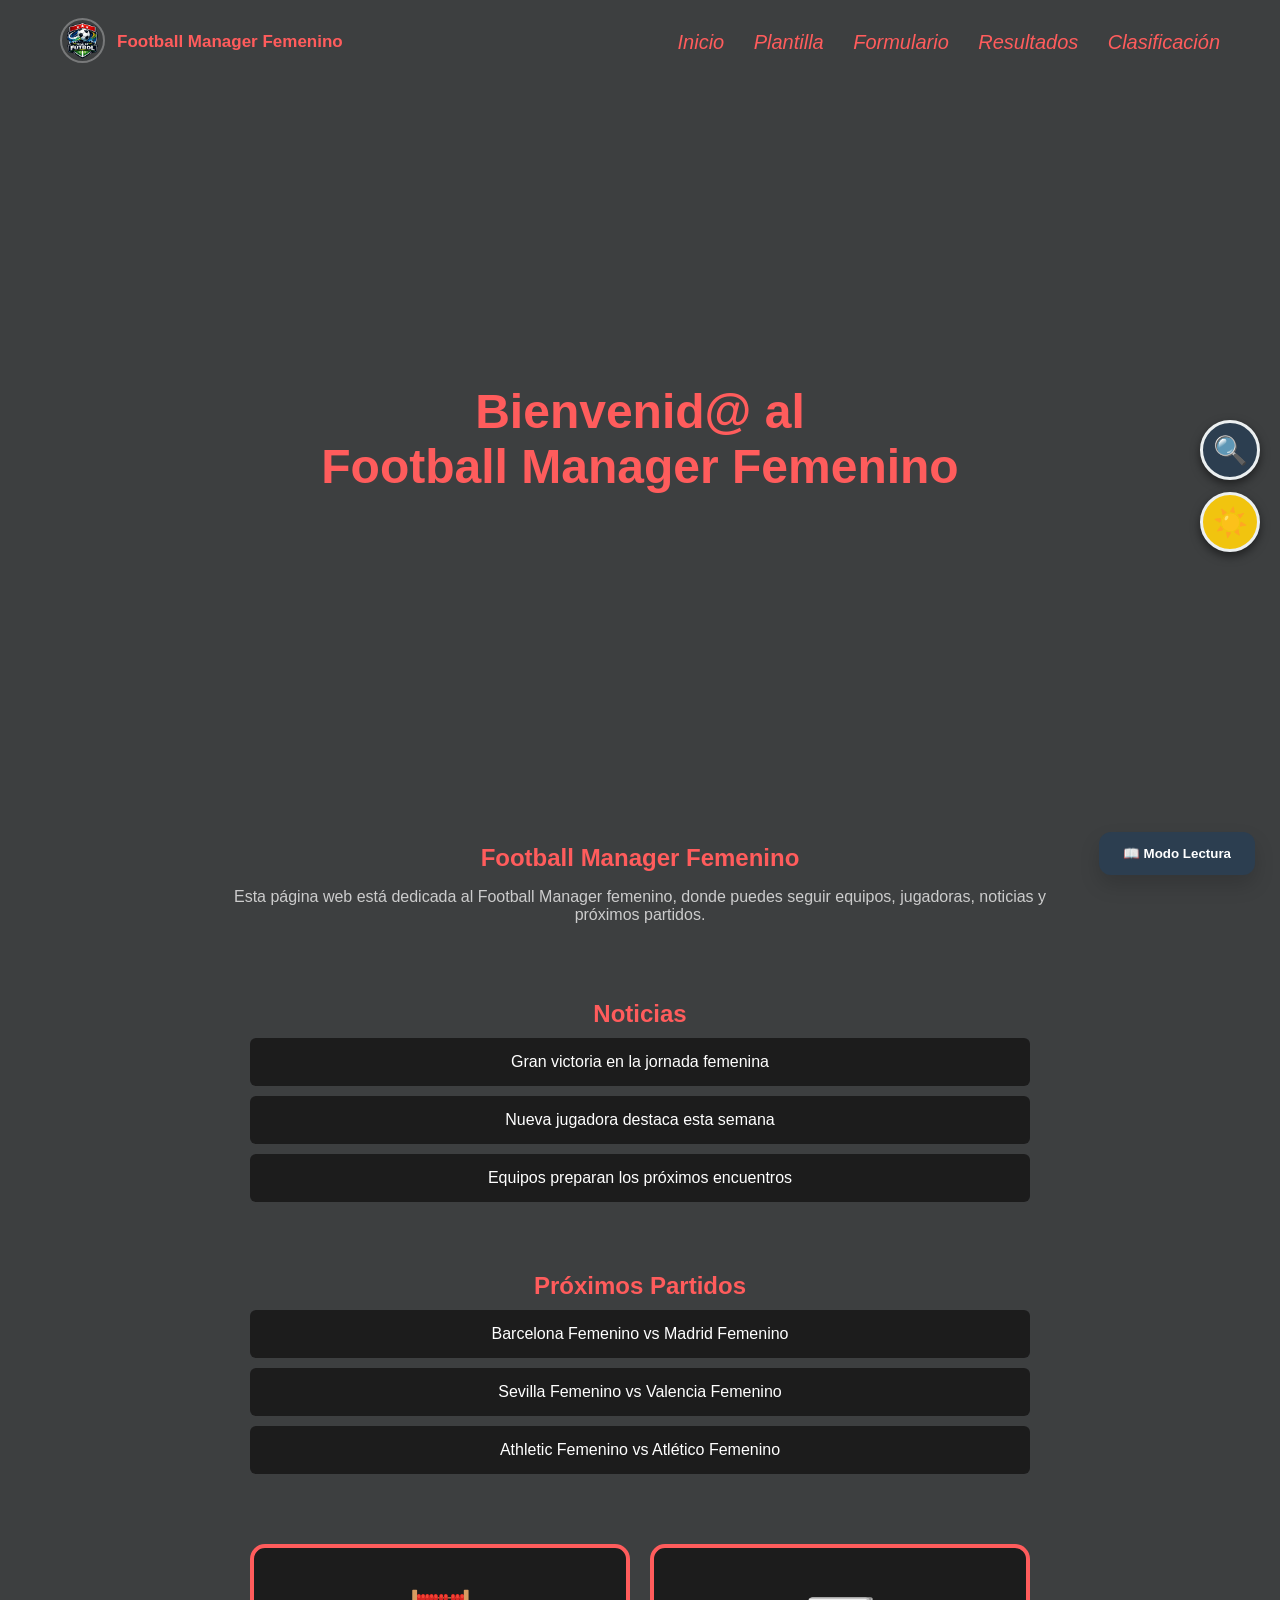
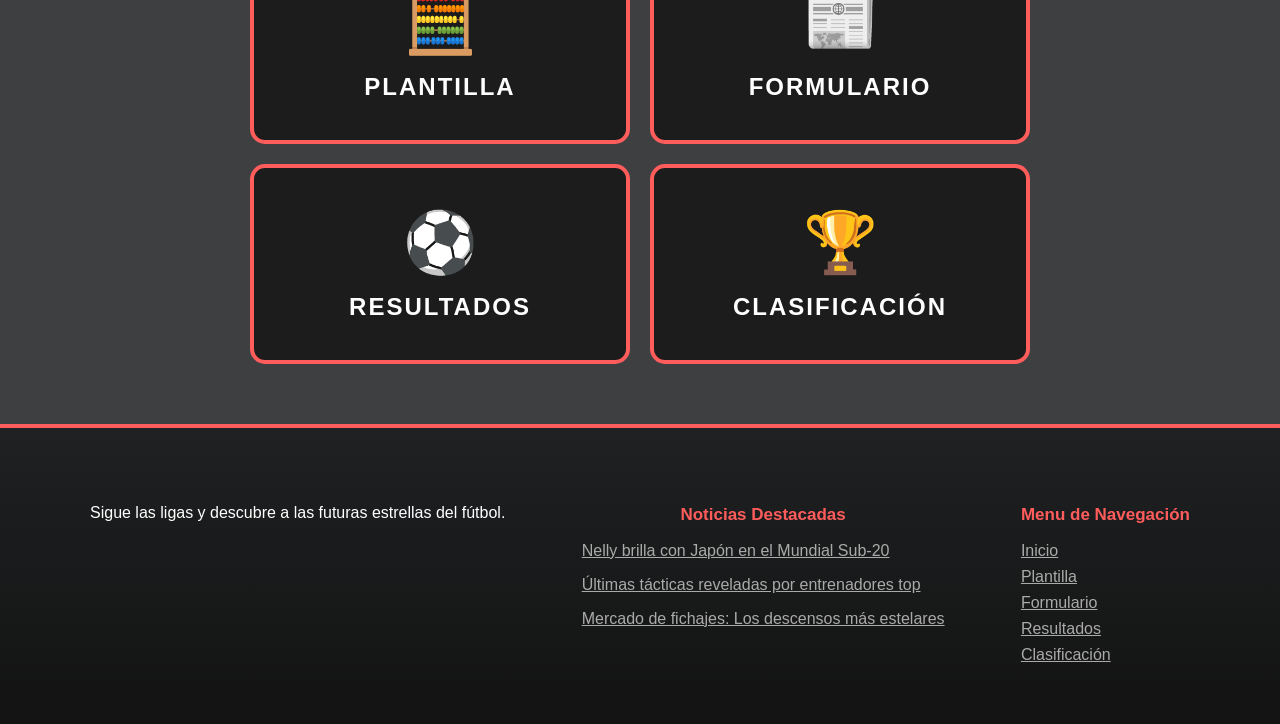
<file: index.html>
<!DOCTYPE html>
<html lang="es">
    <head>
        <meta charset="UTF-8">
        <title>Football League</title>
        <link rel="stylesheet" href="Css/Global.css">
    </head>

    <body>
        <header class="navbar">
            <div class="logo">
                <a href="index.html">
                    <img src="Imagenes/logo/Logo_de_liga.png" alt="Logo Liga">
                </a>
                <div>
                    <h3>Football Manager Femenino</h3>
                </div>
            </div>
            <nav>
                <a href="index.html">Inicio</a>
                <a href="Html/plantilla.html">Plantilla</a>
                <a href="Html/formulario.html">Formulario</a>
                <a href="Html/resultados.html">Resultados</a>
                <a href="Html/clasificacion.html">Clasificación</a>
            </nav>
        </header>

        <section class="inicio">
            <div class="inicio-contenido">
                <h1>
                    Bienvenid@ al<br>
                    <span>Football </span>Manager Femenino
                </h1>
            </div>
        </section>

        <main>
            <section>
                <h2>Football Manager Femenino</h2>
                <p>
                    Esta página web está dedicada al Football Manager femenino,
                    donde puedes seguir equipos, jugadoras, noticias y próximos partidos.
                </p>
            </section>

            <section>
                <h2>Noticias</h2>
                <div class="caja">Gran victoria en la jornada femenina</div>
                <div class="caja">Nueva jugadora destaca esta semana</div>
                <div class="caja">Equipos preparan los próximos encuentros</div>
            </section>

            <section>
                <h2>Próximos Partidos</h2>
                <div class="caja">Barcelona Femenino vs Madrid Femenino</div>
                <div class="caja">Sevilla Femenino vs Valencia Femenino</div>
                <div class="caja">Athletic Femenino vs Atlético Femenino</div>
            </section>

                <section class="menu-simplificado">
                    <a href="Html/plantilla.html" class="btn-acceso">
                        <span class="icon-grande">🧮</span>
                        <span class="texto-boton">PLANTILLA</span>
                    </a>
                    <a href="Html/formulario.html" class="btn-acceso">
                        <span class="icon-grande">📰</span>
                        <span class="texto-boton">FORMULARIO</span>
                    </a>
                    <a href="Html/resultados.html" class="btn-acceso">
                        <span class="icon-grande">⚽</span>
                        <span class="texto-boton">RESULTADOS</span>
                    </a>
                    <a href="Html/clasificacion.html" class="btn-acceso">
                        <span class="icon-grande">🏆</span>
                        <span class="texto-boton">CLASIFICACIÓN</span>
                    </a>
                </section>
        </main>

        <footer class="footer">
            <div class="footer-grid">
                <div>
                    <p>Sigue las ligas y descubre a las futuras estrellas del fútbol.</p>
                </div>
                <div>
                    <h3>Noticias Destacadas</h3>
                    <a href="#"><p>Nelly brilla con Japón en el Mundial Sub-20</p></a>
                    <a href="#"><p>Últimas tácticas reveladas por entrenadores top</p></a>
                    <a href="#"><p>Mercado de fichajes: Los descensos más estelares</p></a>
                </div>
                <div>
                    <h3>Menu de Navegación</h3>
                    <a href="index.html">Inicio</a>
                    <a href="Html/plantilla.html">Plantilla</a>
                    <a href="Html/formulario.html">Formulario</a>
                    <a href="Html/resultados.html">Resultados</a>
                    <a href="Html/clasificacion.html">Clasificación</a>
                </div>
            </div>
        </footer>

        <button id="btn-lupa" class="lupa-toggle" title="Activar Lupa Óptica 2x">🔍</button>

        <div id="lupa-lente" class="lupa-lente">
            <div id="lupa-zoom-content" class="lupa-zoom-content"></div>
        </div>

        <button id="contrast-toggle" class="floating-btn" aria-label="Cambiar contraste">
            <span class="icon">☀️</span>
        </button>

        <script src="JavaScript/accesibilidad.js"></script>
    </body>
</html>
</file>
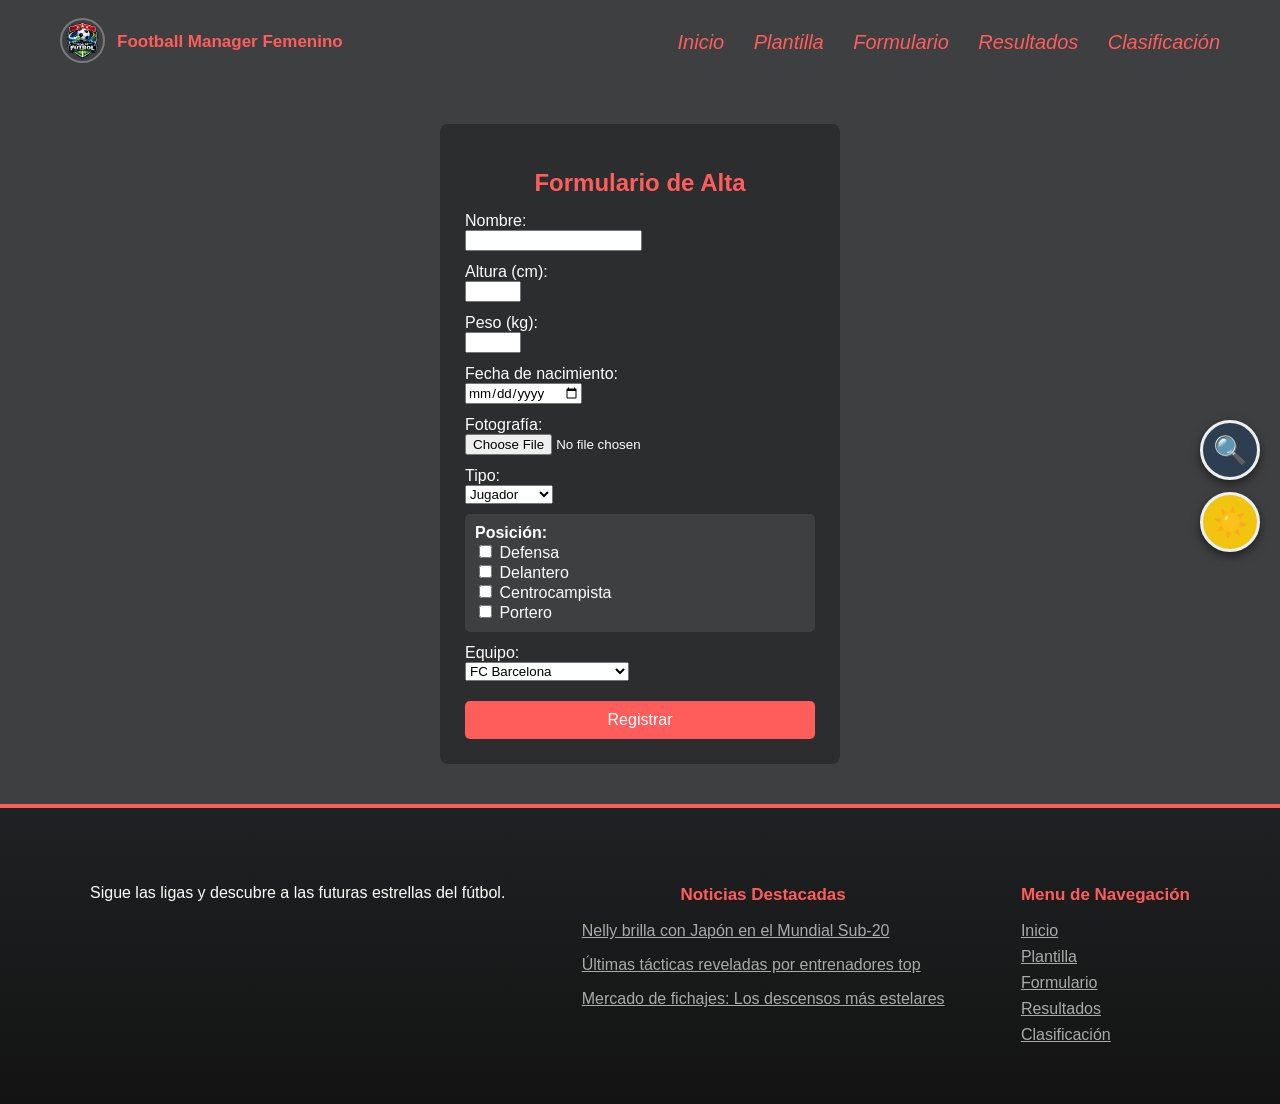
<file: Html/formulario.html>
<!DOCTYPE html>
<html lang="es">
<head>
    <meta charset="UTF-8">
    <title>Formulario de Alta</title>
    <link rel="stylesheet" href="../Css/Global.css">
</head>

<body>

    <div id="main-header"></div>


<div class="formulario">
    <h2>Formulario de Alta</h2>

    <form>

        <label>Nombre:</label>
        <input type="text" required>

        <label>Altura (cm):</label>
        <input type="number" min="100" max="250" required>

        <label>Peso (kg):</label>
        <input type="number" min="30" max="200" required>

        <label>Fecha de nacimiento:</label>
        <input type="date" required>

        <label>Fotografía:</label>
        <input type="file" accept="image/*">

        <label>Tipo:</label>
        <select id="tipo">
            <option value="jugador">Jugador</option>
            <option value="entrenador">Entrenador</option>
        </select>

        <div id="posiciones">
            <strong>Posición:</strong><br>
            <input type="checkbox"> Defensa<br>
            <input type="checkbox"> Delantero<br>
            <input type="checkbox"> Centrocampista<br>
            <input type="checkbox"> Portero
        </div>

        <label>Equipo:</label>
        <select id="equipos"></select>

        <button type="submit">Registrar</button>

    </form>
</div>

<div id="main-footer"></div>

<button id="btn-lupa" class="lupa-toggle" title="Activar Lupa Óptica 2x">🔍</button>

        <div id="lupa-lente" class="lupa-lente">
            <div id="lupa-zoom-content" class="lupa-zoom-content"></div>
        </div>

        <button id="contrast-toggle" class="floating-btn" aria-label="Cambiar contraste">
            <span class="icon">☀️</span>
        </button>

<script src="../JavaScript/accesibilidad.js"></script>
<script src="../JavaScript/Formulario.js"></script>
<script src="../JavaScript/cargador.js"></script>

</body>
</html>
</file>
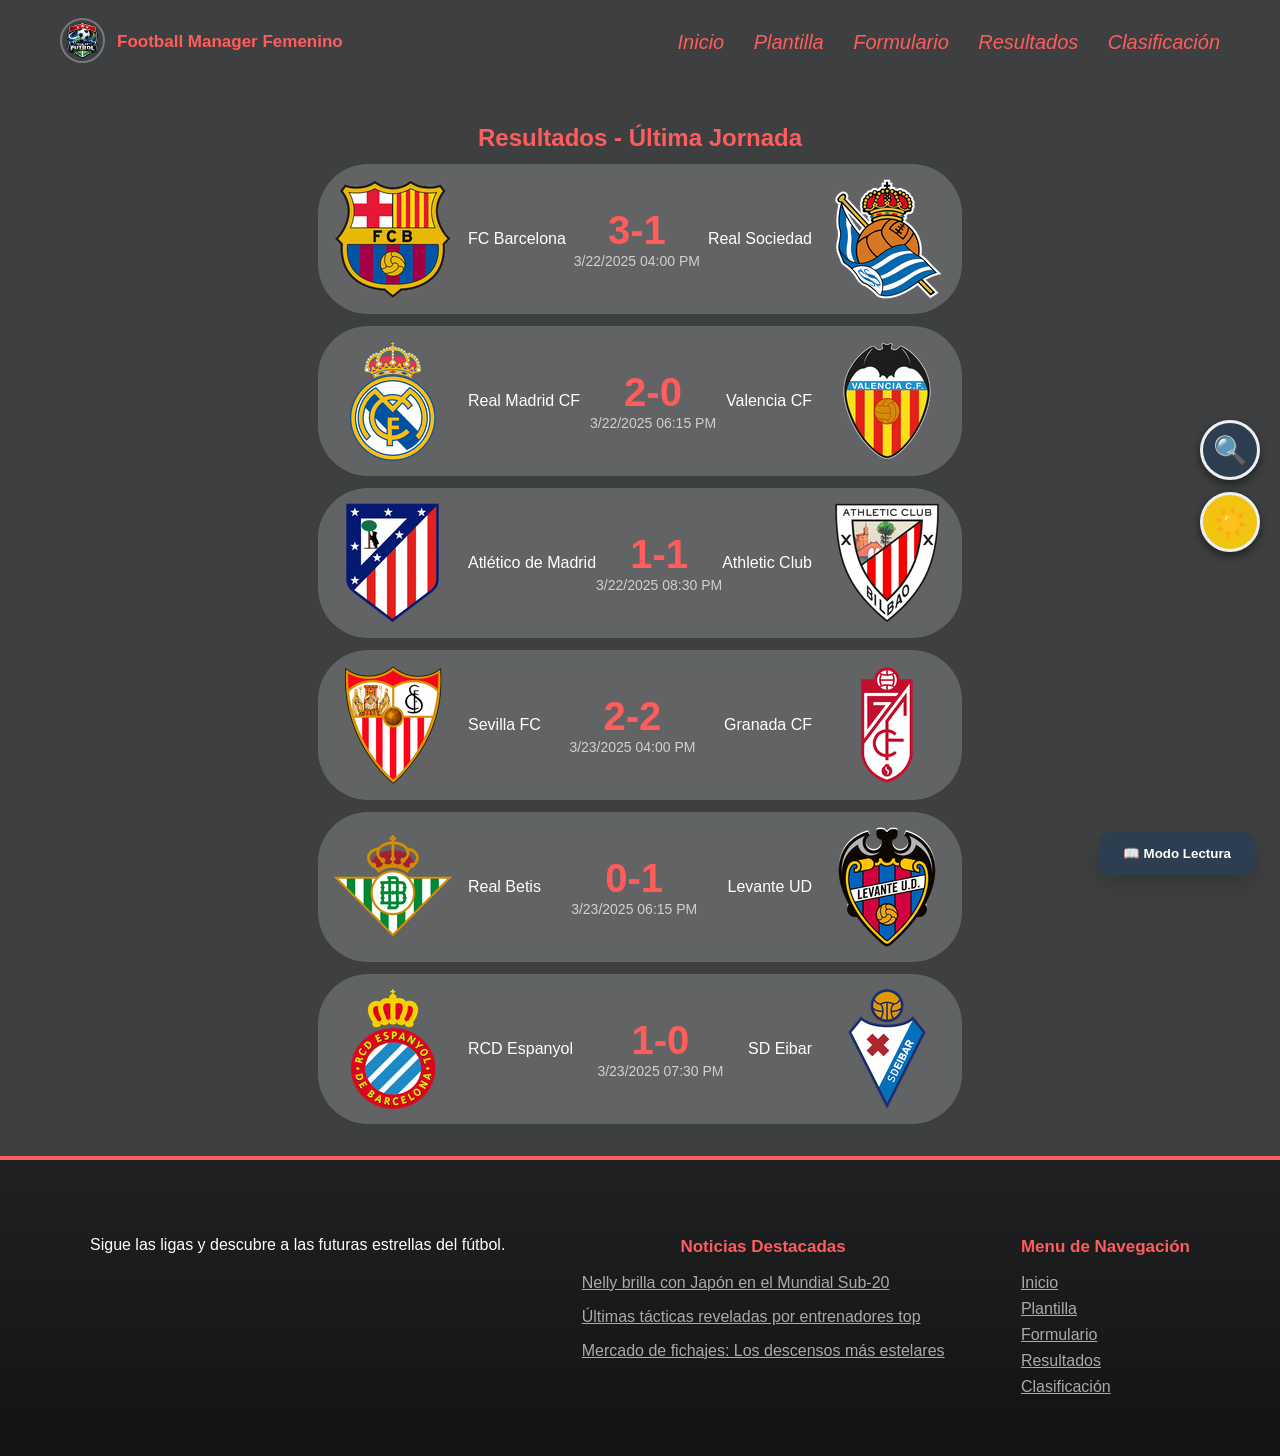
<file: Html/resultados.html>
<!DOCTYPE html>
<html lang="ca">
<head>
    <meta charset="UTF-8">
    <title>Resultados - Última Jornada</title>
    <link rel="stylesheet" href="../Css/Global.css">
</head>

<body>

    <div id="main-header"></div>

<main>
    <h2 id="titulo-seccion">
        Resultados - Última Jornada
    </h2>

    <div id="lista-partidos"></div>
</main>

<div id="main-footer"></div>

<button id="btn-lupa" class="lupa-toggle" title="Activar Lupa Óptica 2x">🔍</button>

        <div id="lupa-lente" class="lupa-lente">
            <div id="lupa-zoom-content" class="lupa-zoom-content"></div>
        </div>

        <button id="contrast-toggle" class="floating-btn" aria-label="Cambiar contraste">
            <span class="icon">☀️</span>
        </button>

<script src="../JavaScript/accesibilidad.js"></script>
<script src="../JavaScript/resultados.js"></script>
<script src="../JavaScript/cargador.js"></script>

</body>
</html>
</file>
<file: Css/Global.css>
body {
    font-family: Arial, sans-serif;
    background-color: #3d3f40;
    margin: 0;
    padding: 0;
    color: white;
    min-height: 100vh;
    display: flex;
    flex-direction: column;
}

h3 {
    text-align: center;
}

.navbar {
    display: flex;
    justify-content: space-between;
    align-items: center;
    padding: 15px 60px;
}

.logo {
    display: flex;
    align-items: center;
    gap: 12px;
}

.logo img {
    width: 45px;
    height: 45px;
    border-radius: 50%;
    object-fit: cover;
    border: 2px solid rgba(255,255,255,0.3);
}

nav a {
    margin-left: 25px;
    text-decoration: none;
    color: #ff5c5c;
    font-weight: 500;
    font-size: 20px;
    font-style: italic;
}

nav a:hover {
    color: #000000;
    font-weight: bolder;
}


.footer {
    background: linear-gradient(180deg, rgba(29,31,32,0.95), rgba(18,18,18,0.98));
    padding: 60px 24px;
    width: 100%;
    box-sizing: border-box;
    border-top: 4px solid #ff5c5c;
}

.footer-grid {
    display: flex;
    justify-content: space-between;
    max-width: 1100px;
    margin: auto;
    flex-wrap: wrap;
}

.footer a {
    display: block;
    color: #aaa;
    margin-top: 8px;
}

.footer a:hover {
    color: #fff;
}
/* Inicio*/

.inicio {
    position: relative;
    height: 700px;
    background: url("https://images.unsplash.com/photo-1679391029864-d46f366a456b?crop=entropy&cs=tinysrgb&fit=max&fm=jpg&q=80&w=1080")
    center/cover no-repeat;
    display: flex;
    align-items: center;
    justify-content: center;
    text-align: center;
}

.inicio-contenido {
    position: relative;
    max-width: 700px;
}

.inicio h1 {
    font-size: 48px;
}

h2 {
    text-align: center;
    margin-bottom: 10px;
}

section {
    padding: 20px;
    text-align: center;
}

section p {
    color: #ccc;
}

.caja {
    background: #1c1c1c;
    margin: 10px 20px;
    padding: 15px;
    width: auto;
    border-radius: 6px;
}

/* Plantilla */
* {
    box-sizing: border-box;
    font-family: Arial, Helvetica, sans-serif;
}

main {
    max-width: 900px;
    margin: auto;
    padding: 20px;
    flex: 1 0 auto;
}


h1 {
    text-align: center;
    color: #ff5c5c;
    margin-top: 30px;
    margin-bottom: 20px;
}

h2 {
    text-align: center;
    color: #ff5c5c;
}

h3 {
    text-align: center;
    color: #ff5c5c;
    font-size: 17px;
}


.equipo-fondo {
    border-radius: 10px;
    padding: 14px;
    margin: 30px 0 16px 0;
    box-shadow: 0 2px 6px rgba(0,0,0,0.25);
}

.escudo {
    display: flex;
    align-items: center;
    gap: 12px;
}

.escudo img {
    width: 60px;
    height: 60px;
    object-fit: contain;
    border-radius: 6px;
    border: 2px solid rgba(255,255,255,0.06);
}

.escudo p {
    font-size: 36px;
    font-weight: 700;
    color: #ff5c5c;
}

.entrenador {
    display: flex;
    align-items: center;
    gap: 10px;
    margin-top: 10px;
}

.entrenador img {
    width: 64px;
    height: 84px;
    border-radius: 40%;
    object-fit: cover;
    border: 2px solid rgba(255,255,255,0.06);
}

.entrenador p {
    font-size: 27px;
    font-weight: 600;
}


.jugadoras {
    display: flex;
    flex-wrap: wrap;
    gap: 10px;
    margin-top: 12px;
}

.jugadores {
    background: rgba(255,255,255,0.03);
    border-radius: 8px;
    padding: 10px;
    width: 32%;
    display: flex;
    gap: 8px;
    align-items: center;
}

.jugadores img {
    width: 50px;
    height: 50px;
    border-radius: 6px;
    object-fit: cover;
    border: 1px solid rgba(255,255,255,0.04);
}

.jugadores .info {
    display: flex;
    flex-direction: column;
}

.jugadores p {
    font-weight: 600;
    margin: 0;
}

.jugadores .nombre {
    font-size: 18px;
    color: #ff5c5c;
}

/*  Formulario */

.formulario {
  background-color: #2b2d2e;
  width: 400px;
  padding: 25px;
  border-radius: 8px;
  margin: 40px auto;
}

.formulario h2 {
  margin-bottom: 15px;
}

.formulario label {
  display: block;
  margin-top: 12px;
}

#posiciones {
  margin-top: 10px;
  padding: 10px;
  background-color: #3d3f40;
  border-radius: 5px;
}

.formulario button {
  margin-top: 20px;
  width: 100%;
  padding: 10px;
  background-color: #ff5c5c;
  border: none;
  color: white;
  font-size: 16px;
  border-radius: 5px;
  cursor: pointer;
}

.formulario button:hover {
  background-color: gray;
}

/*  Clasificacion */

table {
    width: 100%;
    border-collapse: collapse;
    background: #ffffff30;
    backdrop-filter: blur(12px);
    border-radius: 15px;
    overflow: hidden;
}

th {
    background: #ff5c5c;
    padding: 14px;
}

td {
    padding: 12px;
    text-align: center;
    border-bottom: 1px solid rgba(255,255,255,0.1);
}

tr:hover {
    background: rgba(255,255,255,0.05);
}

.equipo {
    display: flex;
    align-items: center;
    gap: 10px;
    justify-content: flex-start;
    padding-left: 10px;
}

.equipo img {
    width: 28px;
    height: 28px;
}

.pos {
    color: #E3DDD3;
    font-weight: bold;
}

.mejorejg {
    display: flex;
    flex-wrap: wrap;
    justify-content: center;
    gap: 20px;
    margin-top: 30px;
    margin-bottom: 30px;
}

.jugadora {
    background: #ffffff30;
    padding: 20px;
    border-radius: 15px;
    width: 270px;
    text-align: center;
    transition: 0.3s;
}

.foto-jugadora {
    width: 80px;
    height: 80px;
    border-radius: 50%;
    object-fit: cover;
    margin-bottom: 10px;
}

.escudo {
    height: 60px;
    width: auto;
    object-fit: contain;
    vertical-align: middle;
    margin-right: 10px;
}



/* Resultados*/

.partido {
    background: #ffffff30;
    backdrop-filter: blur(6px);
    border-radius: 50px;
    padding: 15px;
    margin: 12px auto;
    display: flex;
    justify-content: space-between;
    align-items: center;
}

.equip {
    display: flex;
    align-items: center;
    gap: 15px;
}

.resultado {
    font-size: 40px;
    font-weight: bold;
    color: #ff5c5c;
    text-align: center;
}

.data {
    font-size: 14px;
    opacity: 0.7;
}

/* ===============================================
   ESTILOS LUPA REAL OPTICA
   =============================================== */

   /* Botón flotante derecho (minimalista) */
.lupa-toggle {
    position: fixed;
    right: 20px;
    top: 50%;
    transform: translateY(-50%);
    z-index: 10000; /* Siempre por encima */
    width: 60px;
    height: 60px;
    border-radius: 50%;
    background: #2c3e50; /* Color profesional */
    color: white;
    border: 3px solid #ecf0f1;
    font-size: 28px;
    cursor: pointer;
    box-shadow: 0 4px 10px rgba(0,0,0,0.5);
    transition: all 0.3s ease;
    display: flex; align-items: center; justify-content: center;
}

.lupa-toggle:hover {
    transform: translateY(-50%) scale(1.1);
}

.lupa-toggle.active {
    background: #e74c3c; /* Rojo cuando está activa */
}

/* La Lente: Un círculo simple con borde y fondo blanco */
.lupa-lente {
    width: 250px;
    height: 250px;
    position: fixed; /* Mantiene la lupa pegada a la pantalla */
    left: -500px;    /* La saca de la vista inicial (adiós círculo blanco) */
    top: -500px;
    border: 4px solid #333;
    border-radius: 50%;
    overflow: hidden; 
    pointer-events: none; 
    display: none; 
    z-index: 9999;
    background: white; 
    box-shadow: 0 0 15px rgba(0,0,0,0.3);
}

/* El contenido que movemos internamente */
.lupa-zoom-content {
    position: absolute;
    transform-origin: 0 0; /* Punto de partida arriba-izquierda */
    transform: scale(2); /* NIVEL DE ZOOM: Ajusta a 1.5, 3, etc. */
    will-change: left, top;
}

/* ===============================================
   CAMBIAR MODO NOCHE/DIA
   =============================================== */

/* Estilo del botón flotante */
.floating-btn {
    position: fixed;
    right: 20px;
    top: 58%;
    transform: translateY(-50%);
    z-index: 10000; /* Siempre por encima */
    width: 60px;
    height: 60px;
    border-radius: 50%;
    background: #f1c40f; /* Color sol */
    color: white;
    border: 3px solid #ecf0f1;
    font-size: 28px;
    cursor: pointer;
    box-shadow: 0 4px 10px rgba(0,0,0,0.5);
    transition: all 0.3s ease;
    display: flex; align-items: center; justify-content: center;
}

/* --- MODO CLARO (Activado por el Sol) --- */
body.light-mode {
    background-color: #ffffff !important;
    color: #1a1a1a !important;
}

/* Forzamos que secciones, párrafos y títulos sean oscuros sobre el fondo blanco */
body.light-mode h1, 
body.light-mode h2, 
body.light-mode p, 
body.light-mode section p,
body.light-mode .caja {
    color: #1a1a1a !important;
    background-color: #f4f4f4 !important; /* Gris muy clarito para las cajas */
}

/* Ajuste para que el encabezado de bienvenida no se pierda */
body.light-mode .inicio h1 {
    color: #000 !important;
    text-shadow: none;
}

/* El botón cambia a un color más suave en modo claro */
body.light-mode #contrast-toggle {
    background-color: #333;
    color: #fff;
}

/* ===============================================
   BOTONES GRANDES
   =============================================== */

/* Contenedor principal que adapta los botones */
.menu-simplificado {
    display: flex;
    flex-wrap: wrap;
    gap: 20px;
    padding: 40px;
    justify-content: center;
    max-width: 1200px;
    margin: 0 auto;
}

/* El botón de gran formato */
.btn-acceso {
    flex: 1 1 250px; /* Crece y se adapta, mínimo 250px */
    min-height: 200px;
    background-color: #1c1c1c;
    border: 4px solid #ff5c5c;
    border-radius: 15px;
    display: flex;
    flex-direction: column;
    align-items: center;
    justify-content: center;
    text-decoration: none;
    transition: all 0.3s ease; /* Transición suave */
}

/* Icono dentro del botón */
.icon-grande {
    font-size: 60px;
    margin-bottom: 15px;
}

/* Texto dentro del botón */
.texto-boton {
    color: white;
    font-size: 24px;
    font-weight: bold;
    letter-spacing: 2px;
}

/* --- EFECTO INTERACTIVO #2 --- */
.btn-acceso:hover, .btn-acceso:focus {
    transform: scale(1.1); /* Aumenta un 10% */
    background-color: #ff5c5c; /* Cambia el fondo al color de marca */
    outline: none;
}

.btn-acceso:hover .texto-boton {
    color: #000; /* El texto cambia a negro para contrastar con el rojo */
}

/* ===============================================
   MODO LECTURA
   =============================================== */

   
@import url('https://fonts.cdnfonts.com/css/open-dyslexic');

:root {
    --rm-bg: #fdf6e3; /* Tono sepia suave para fatiga visual */
    --rm-text: #2c3e50;
    --rm-width: 750px;
    --rm-transition: all 0.5s cubic-bezier(0.4, 0, 0.2, 1);
}

/* Transición global suave */
body, body * {
    transition: background-color 0.5s ease, color 0.5s ease, font-size 0.3s ease;
}

/* --- CLASE MAESTRA --- */
body.reading-mode-active {
    background-color: var(--rm-bg) !important;
    overflow-x: hidden;
}

/* Ocultar TODO excepto el contenido principal */
body.reading-mode-active :is(header, footer, aside, nav, .sidebar, .ads, .comments, iframe, video, .social-bars) {
    display: none !important;
    opacity: 0;
    pointer-events: none;
}

/* Reestructuración del contenedor */
body.reading-mode-active .reading-container {
    display: block !important;
    max-width: var(--rm-width) !important;
    margin: 0 auto !important;
    padding: 60px 25px !important;
    background: transparent !important;
    box-shadow: none !important;
}

/* Tipografía Pro-Accesibilidad */
body.reading-mode-active p, 
body.reading-mode-active li {
    font-family: 'OpenDyslexic', 'Arial', sans-serif !important;
    font-size: 24px !important;
    line-height: 1.85 !important;
    color: var(--rm-text) !important;
    margin-bottom: 1.5em !important;
}

body.reading-mode-active h1 {
    font-size: 3rem !important;
    line-height: 1.2 !important;
    margin-bottom: 1rem !important;
    border-bottom: 2px solid #eee;
    padding-bottom: 1rem;
}

/* Eliminar imágenes decorativas pero mantener las de contenido con estilo */
body.reading-mode-active img {
    max-width: 100%;
    height: auto;
    filter: sepia(0.2);
    border-radius: 8px;
    margin: 2rem 0;
}
</file>
